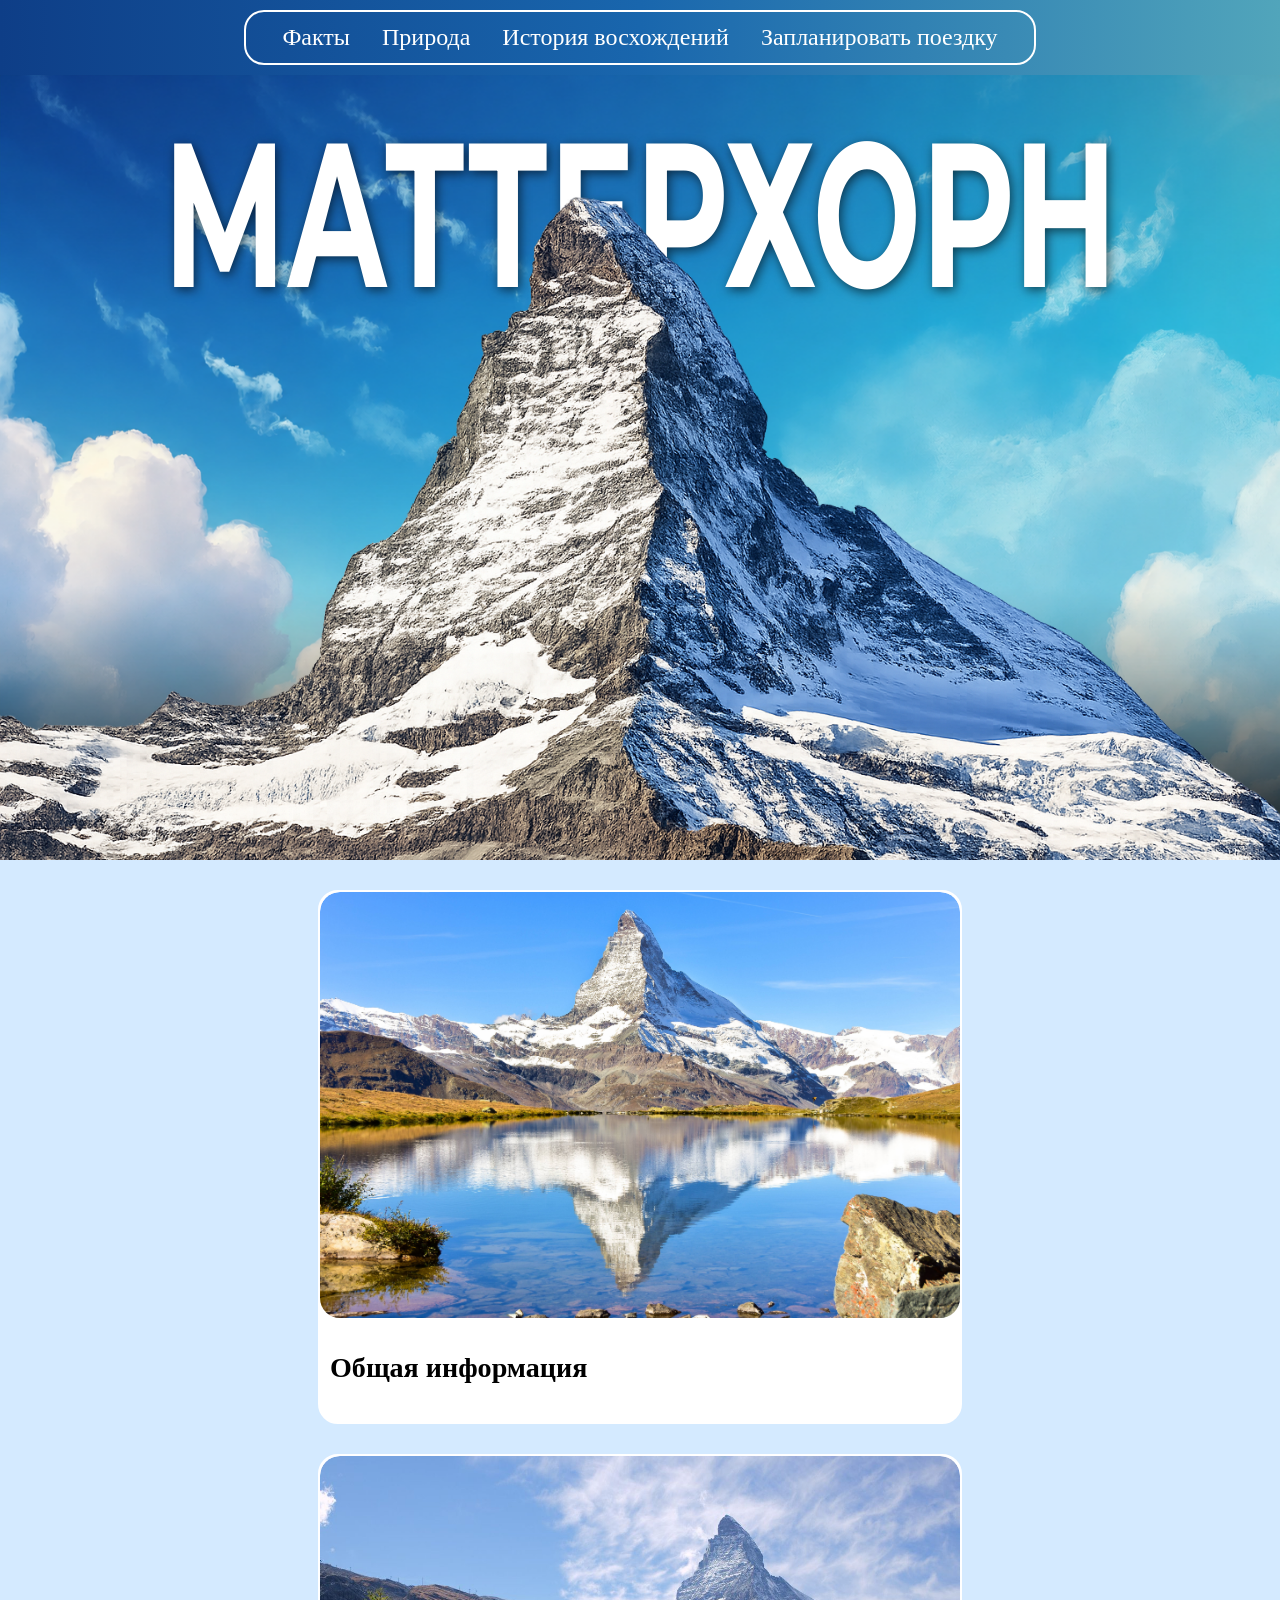
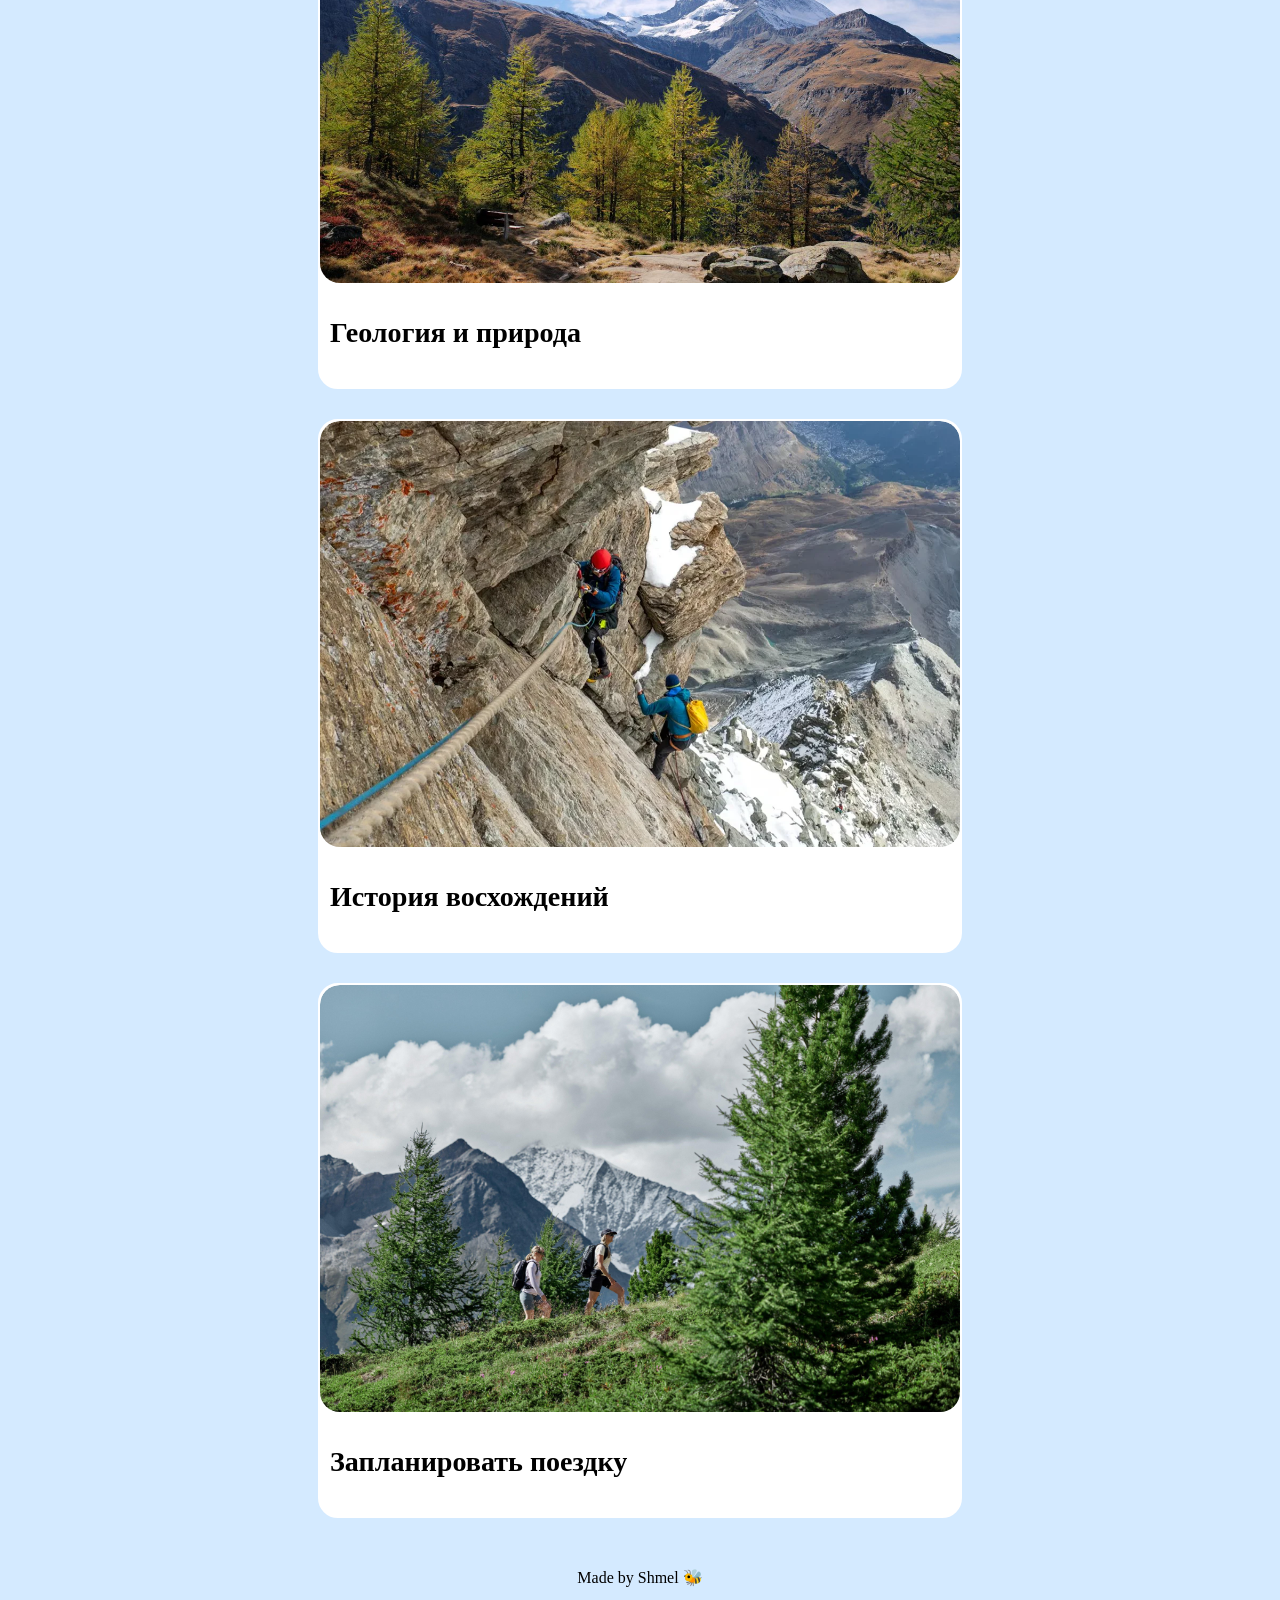
<file: index.html>
<!DOCTYPE html>
<html lang="en">
<head>
    <meta charset="UTF-8">
    <meta name="viewport" content="width=device-width, initial-scale=1.0">
    <title>Маттерхорн</title>
    <link rel="stylesheet" href="homework_style.css">

    <link rel="preconnect" href="https://fonts.googleapis.com">
    <link rel="preconnect" href="https://fonts.gstatic.com" crossorigin>
    <link href="https://fonts.googleapis.com/css2?family=Oswald:wght@200..700&family=Playfair+Display:ital,wght@0,400..900;1,400..900&family=Raleway:ital,wght@0,100..900;1,100..900&display=swap" rel="stylesheet">
    <link href="https://fonts.googleapis.com/css2?family=Climate+Crisis:YEAR@1979&display=swap" rel="stylesheet">
    <link href="https://fonts.googleapis.com/css2?family=Montserrat:wght@300;400;700;900&display=swap" rel="stylesheet">

</head>
<body>
    <header>
        <nav>
            <ul>
                <li><a href="#fact">Факты</a></li>
                <li><a href="#nature">Природа</a></li>
                <li><a href="#hist">История восхождений</a></li>
                <li><a href="#rest">Запланировать поездку</a></li>
            </ul>
        </nav>
    </header>
    <main>
        <div class="scene">
            <img src="image.png" alt="небо(фон)" class="bg">
            <img src="image (1)(1).png" alt="гора без фона" class="mnbg">
            <h1>МАТТЕРХОРН</h1>
        </div>
        <section id="fact" class="fact">
            <a href="facts.html">
                <div class="image-wrapper">
                    <img src="matter.png" alt="гора">
                </div>
                <h3>Общая информация</h3>
            </a>
        </section>
        <section id="nature" class="fact">
            <a href="nature.html">
                <div class="image-wrapper">
                    <img src="mat_nat.png" alt="гора">
                </div>
                <h3>Геология и природа</h3>
            </a>
        </section>
        <section id="hist" class="fact">
            <a href="history.html">
                <div class="image-wrapper">
                    <img src="mat_hist.png" alt="гора">
                </div>
                <h3>История восхождений </h3>
            </a>
        </section>
        <section id="rest" class="fact">
            <a href="form.html">
                <div class="image-wrapper">
                    <img src="mat_rest.png" alt="гора">
                </div>
                <h3>Запланировать поездку</h3>
            </a>
        </section>
    </main>
    <footer>
        <p>Made by Shmel <span class="bee-tr">🐝</span>
        <img src="flower-bee.gif" alt="гифка со шмелем" class="bee-gif">
        </p>
    </footer>
</body>
</html>
</file>
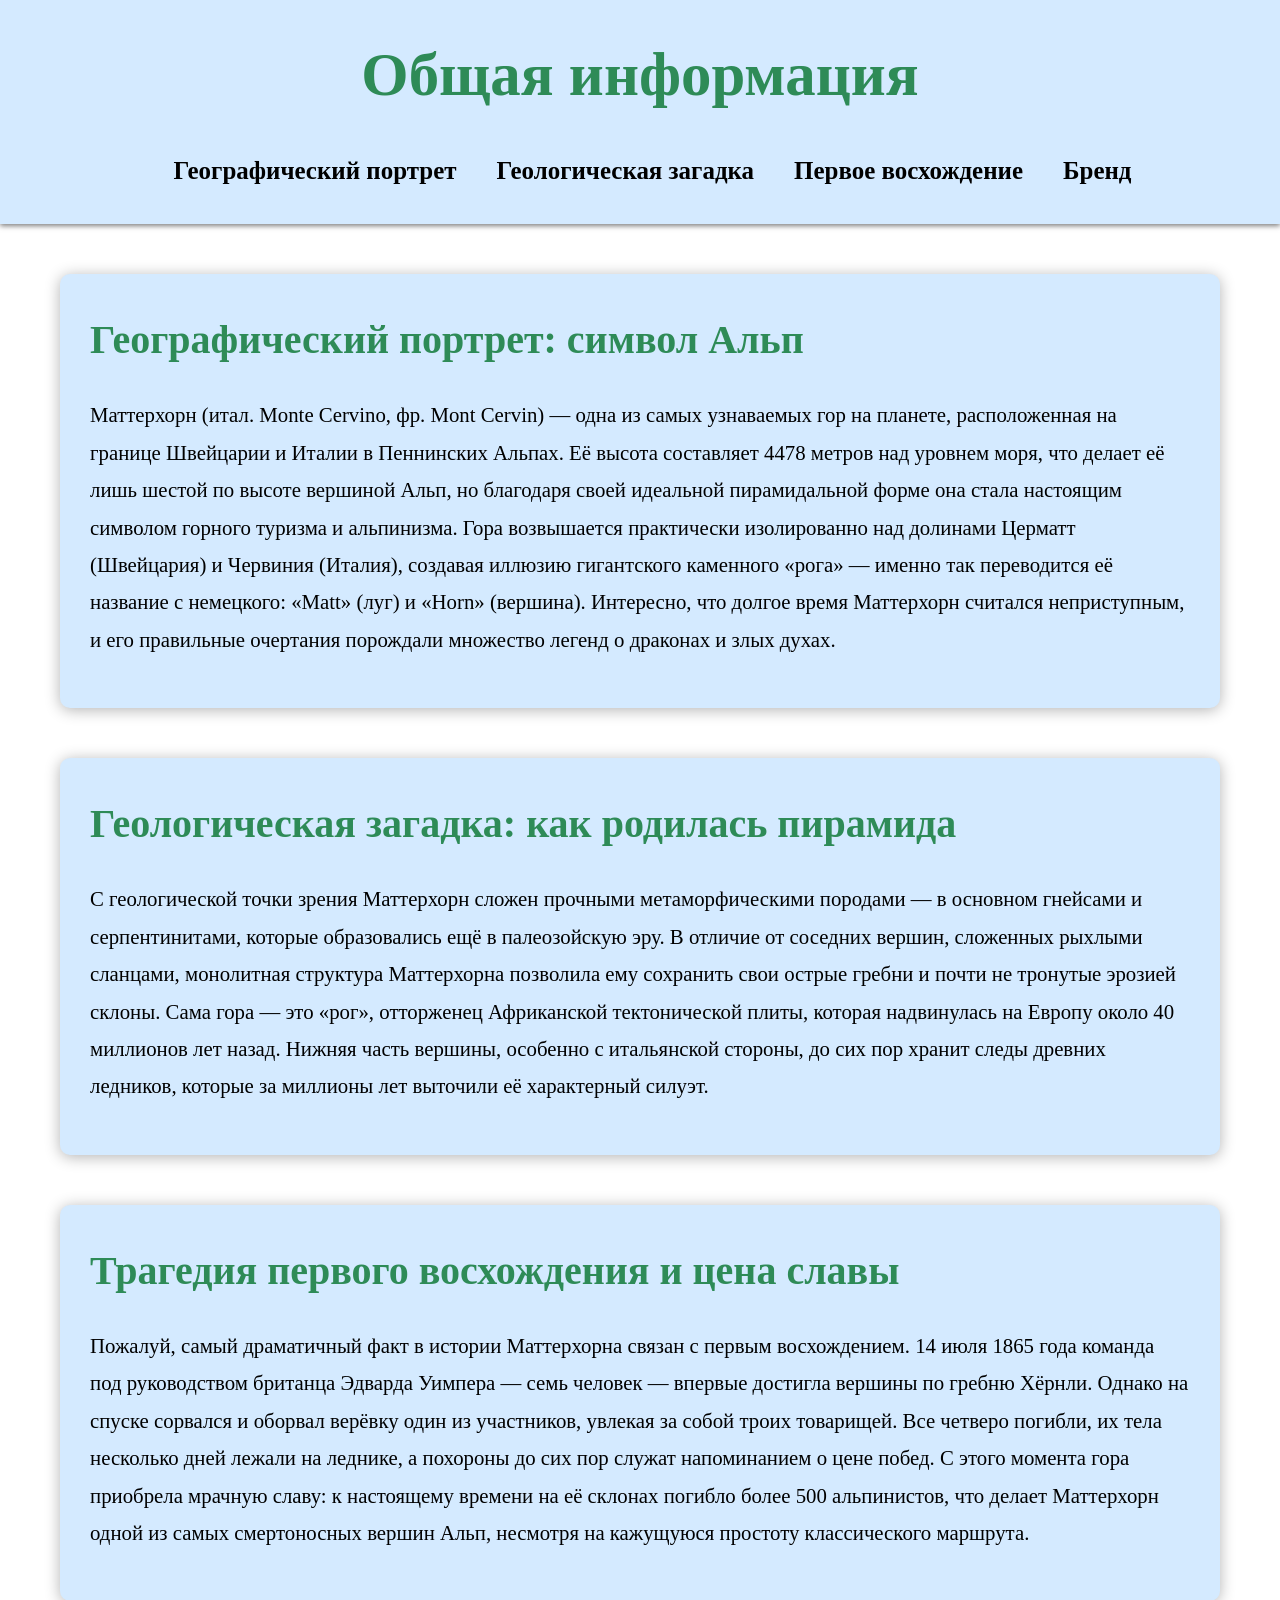
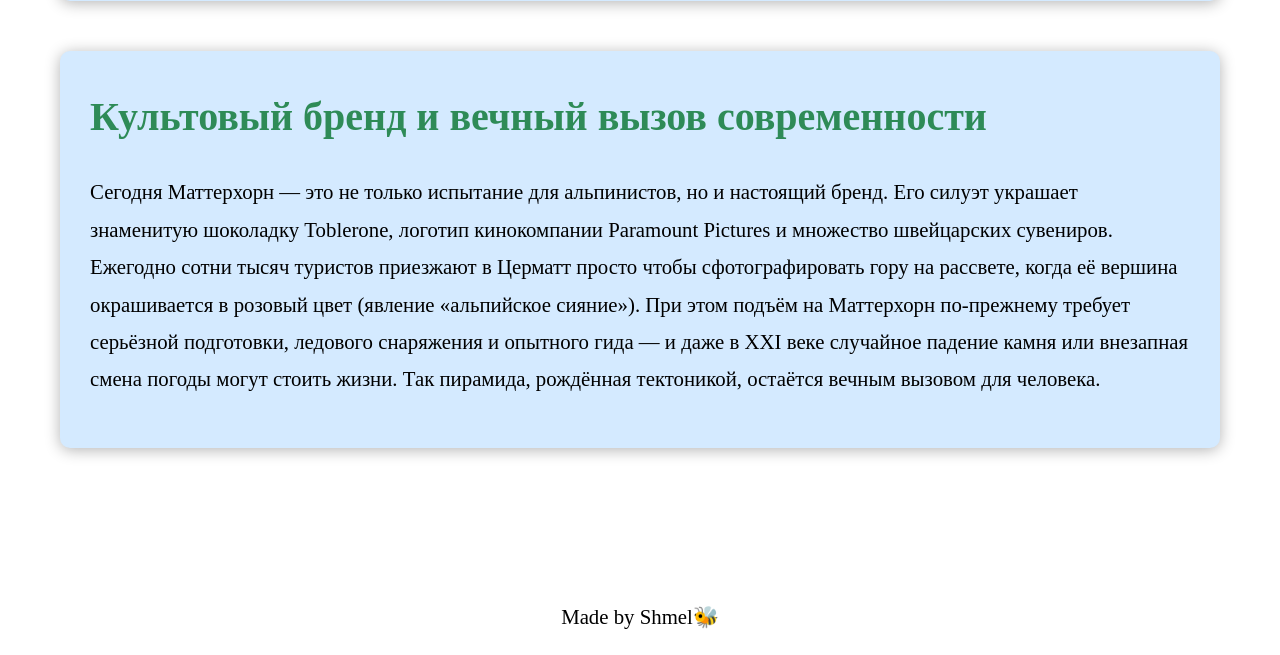
<file: facts.html>
<!DOCTYPE html>
<html lang="ru">
<head>
    <meta charset="UTF-8">
    <meta http-equiv="X-UA-Compatible" content="IE=edge">
    <meta name="viewport" content="width=device-width, initial-scale=1.0">
    <title>Факты</title>
    <link rel="stylesheet" href="style (1).css">
    <link href="https://fonts.googleapis.com/css2?family=Oswald:wght@200..700&family=Playfair+Display:ital,wght@0,400..900;1,400..900&family=Raleway:ital,wght@0,100..900;1,100..900&display=swap" rel="stylesheet">
</head>
<body>
    <header>
        <h1>Общая информация</h1>
        <nav>
            <ul>
                <li><a href="#about">Географический портрет</a></li>
                <li><a href="#about1">Геологическая загадка</a></li>
                <li><a href="#about2">Первое восхождение</a></li>
                <li><a href="#about3">Бренд</a></li>
            </ul>
        </nav>
    </header>

    <main>
        <section id="about">
            <h2>Географический портрет: символ Альп</h2>
            <p>Маттерхорн (итал. Monte Cervino, фр. Mont Cervin) — одна из самых узнаваемых гор на планете, расположенная на границе Швейцарии и Италии в Пеннинских Альпах. Её высота составляет 4478 метров над уровнем моря, что делает её лишь шестой по высоте вершиной Альп, но благодаря своей идеальной пирамидальной форме она стала настоящим символом горного туризма и альпинизма. Гора возвышается практически изолированно над долинами Церматт (Швейцария) и Червиния (Италия), создавая иллюзию гигантского каменного «рога» — именно так переводится её название с немецкого: «Matt» (луг) и «Horn» (вершина). Интересно, что долгое время Маттерхорн считался неприступным, и его правильные очертания порождали множество легенд о драконах и злых духах.</p>
        </section>

        <section id="about1">
            <h2>Геологическая загадка: как родилась пирамида</h2>
            <p>С геологической точки зрения Маттерхорн сложен прочными метаморфическими породами — в основном гнейсами и серпентинитами, которые образовались ещё в палеозойскую эру. В отличие от соседних вершин, сложенных рыхлыми сланцами, монолитная структура Маттерхорна позволила ему сохранить свои острые гребни и почти не тронутые эрозией склоны. Сама гора — это «рог», отторженец Африканской тектонической плиты, которая надвинулась на Европу около 40 миллионов лет назад. Нижняя часть вершины, особенно с итальянской стороны, до сих пор хранит следы древних ледников, которые за миллионы лет выточили её характерный силуэт.</p>
        </section>

        <section id="about2">
            <h2>Трагедия первого восхождения и цена славы</h2>
            <p>Пожалуй, самый драматичный факт в истории Маттерхорна связан с первым восхождением. 14 июля 1865 года команда под руководством британца Эдварда Уимпера — семь человек — впервые достигла вершины по гребню Хёрнли. Однако на спуске сорвался и оборвал верёвку один из участников, увлекая за собой троих товарищей. Все четверо погибли, их тела несколько дней лежали на леднике, а похороны до сих пор служат напоминанием о цене побед. С этого момента гора приобрела мрачную славу: к настоящему времени на её склонах погибло более 500 альпинистов, что делает Маттерхорн одной из самых смертоносных вершин Альп, несмотря на кажущуюся простоту классического маршрута.</p>
        </section>

        <section id="about3">
            <h2>Культовый бренд и вечный вызов современности</h2>
            <p>Сегодня Маттерхорн — это не только испытание для альпинистов, но и настоящий бренд. Его силуэт украшает знаменитую шоколадку Toblerone, логотип кинокомпании Paramount Pictures и множество швейцарских сувениров. Ежегодно сотни тысяч туристов приезжают в Церматт просто чтобы сфотографировать гору на рассвете, когда её вершина окрашивается в розовый цвет (явление «альпийское сияние»). При этом подъём на Маттерхорн по-прежнему требует серьёзной подготовки, ледового снаряжения и опытного гида — и даже в XXI веке случайное падение камня или внезапная смена погоды могут стоить жизни. Так пирамида, рождённая тектоникой, остаётся вечным вызовом для человека.</p>
        </section>
    </main>
    <footer>
        <p>Made by Shmel🐝</p>
    </footer>
</body>
</html>
</file>
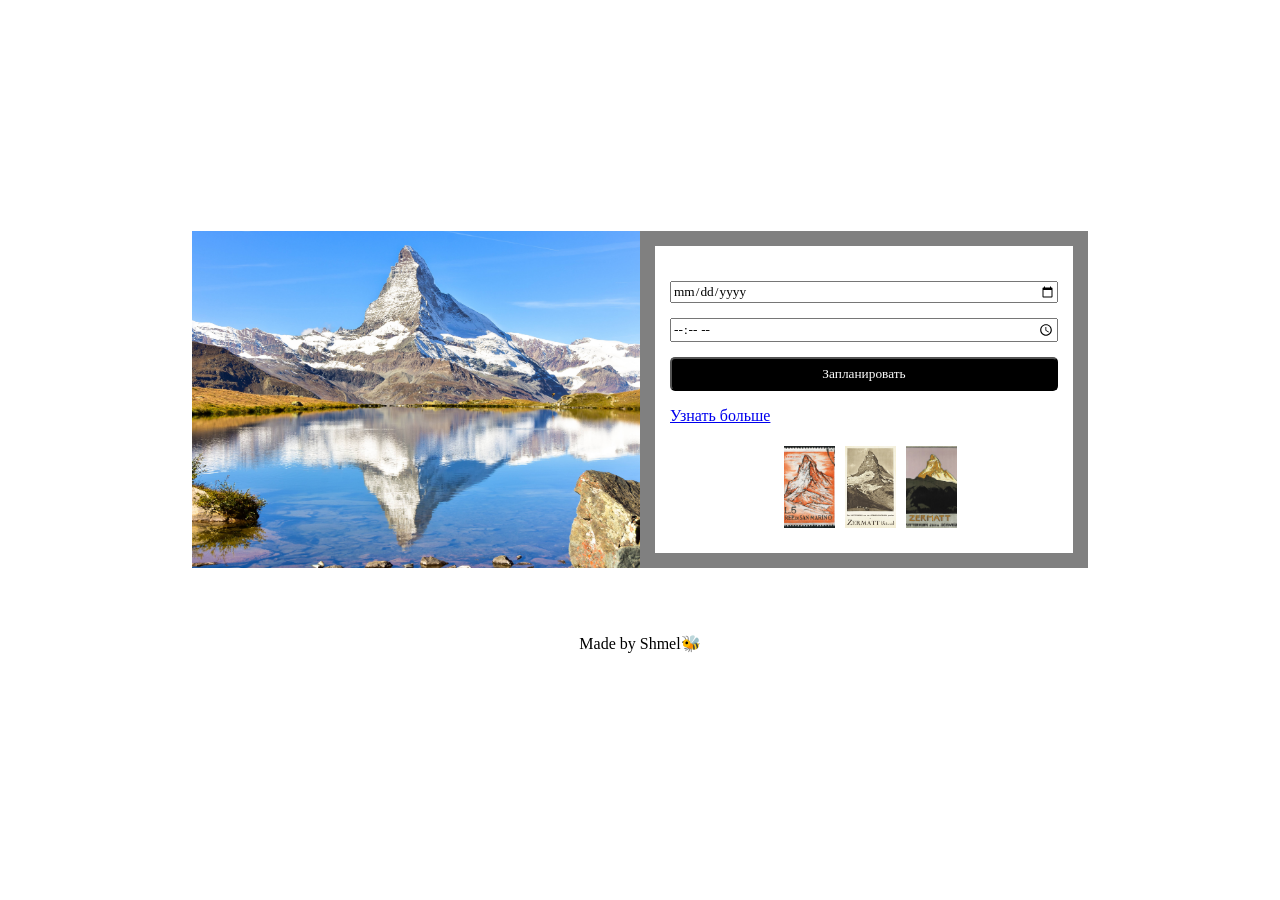
<file: form.html>
<!DOCTYPE html>
<html lang="en">
<head>
    <meta charset="UTF-8">
    <meta name="viewport" content="width=device-width, initial-scale=1.0">
    <title>Форма</title>
    <link rel="stylesheet" href="form_style.css">
    <link href="https://fonts.googleapis.com/css2?family=Oswald:wght@200..700&family=Playfair+Display:ital,wght@0,400..900;1,400..900&family=Raleway:ital,wght@0,100..900;1,100..900&display=swap" rel="stylesheet">
</head>
<body>
    <head></head>

    <main>
        <div class="wrapper">
            <img src="matter.png" alt="гора">
            <div class="container">
                <form id="form" action="">
                    <input type="date" name = "login" id = "login" placeholder = "Дата" required>
                    <input type="time" name = "password" id = "password" placeholder = "Время" required>
                    <input type="submit" value="Запланировать" class = "submit">
                </form>
                <p><a href="index.html">Узнать больше</a></p>
                <div class="images">
                    <img src="mar1.webp" alt="марка1">
                    <img src="mar2.jpg" alt="марка2">
                    <img src="mar3.webp" alt="марка3">
                </div>
            </div>
        </div>
        
    </main>

    <footer>
        <p>Made by Shmel🐝</p>
    </footer>
</body>
</html>
</file>
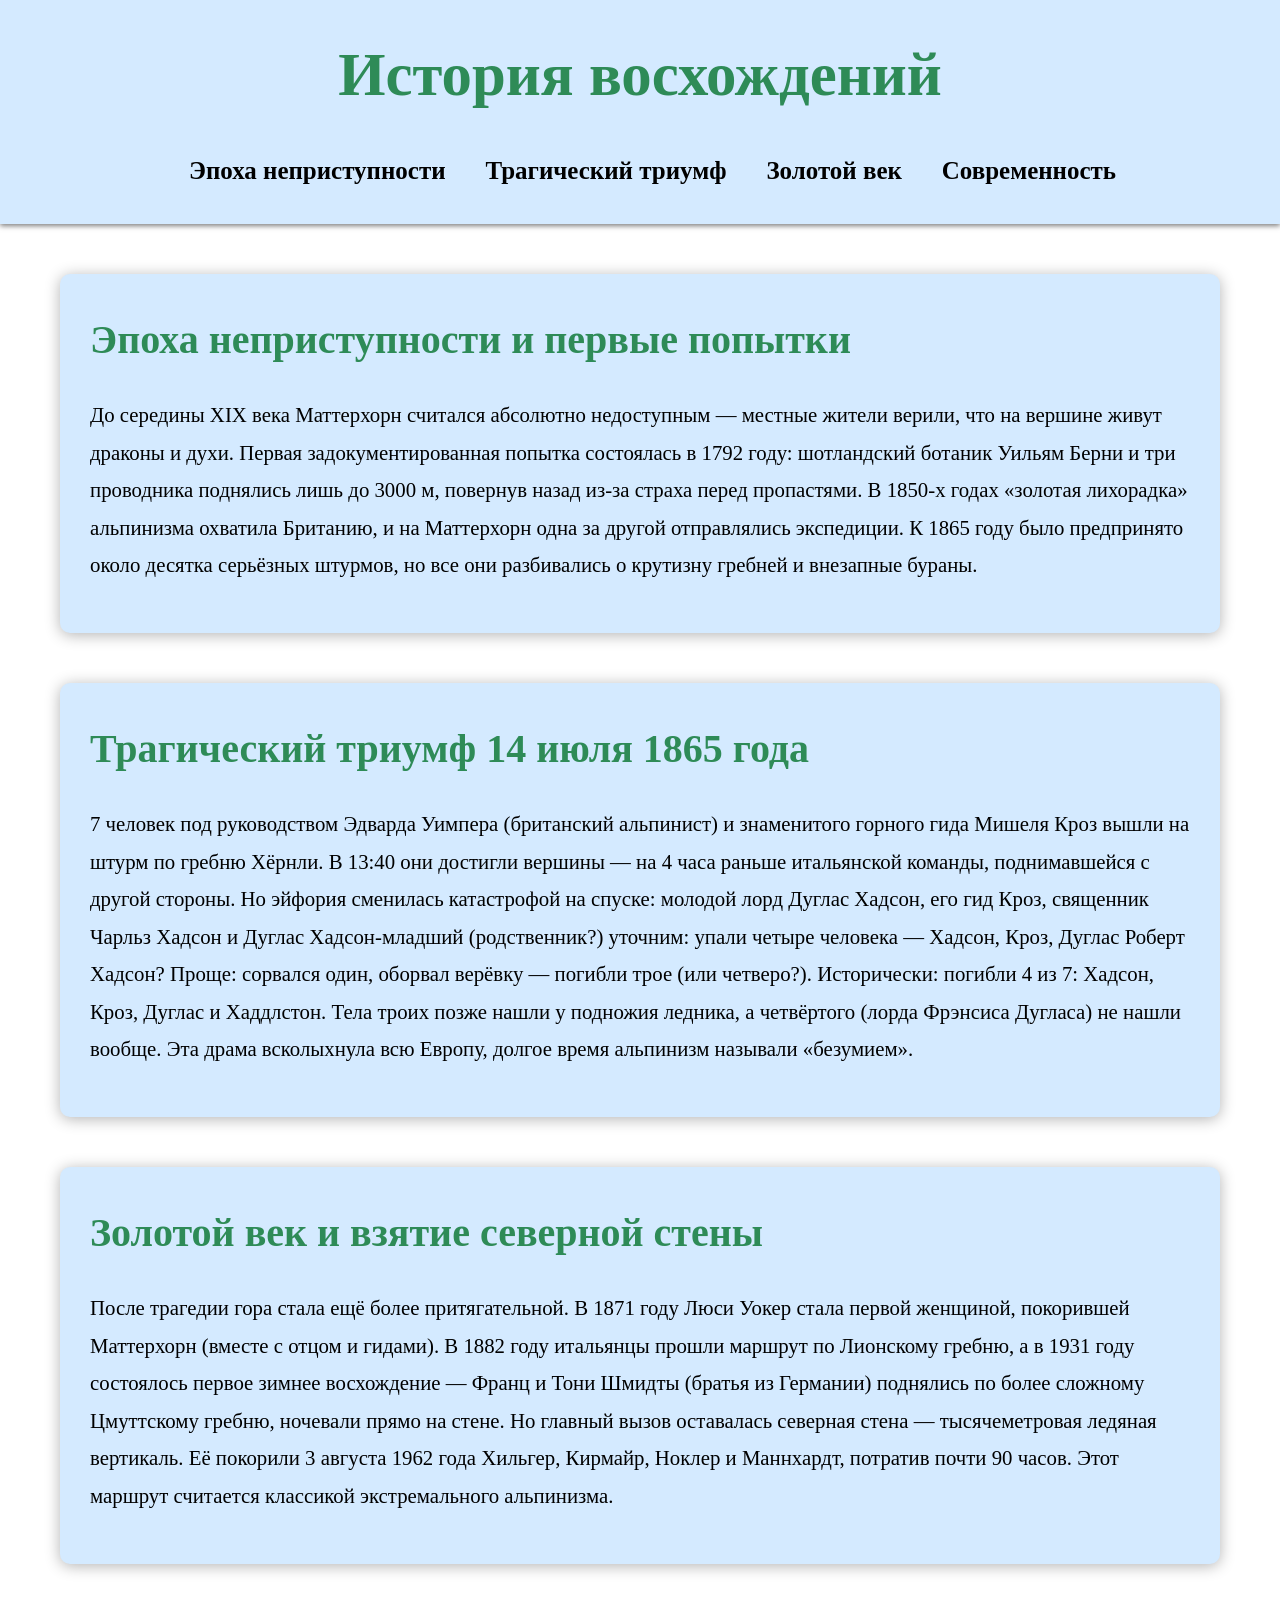
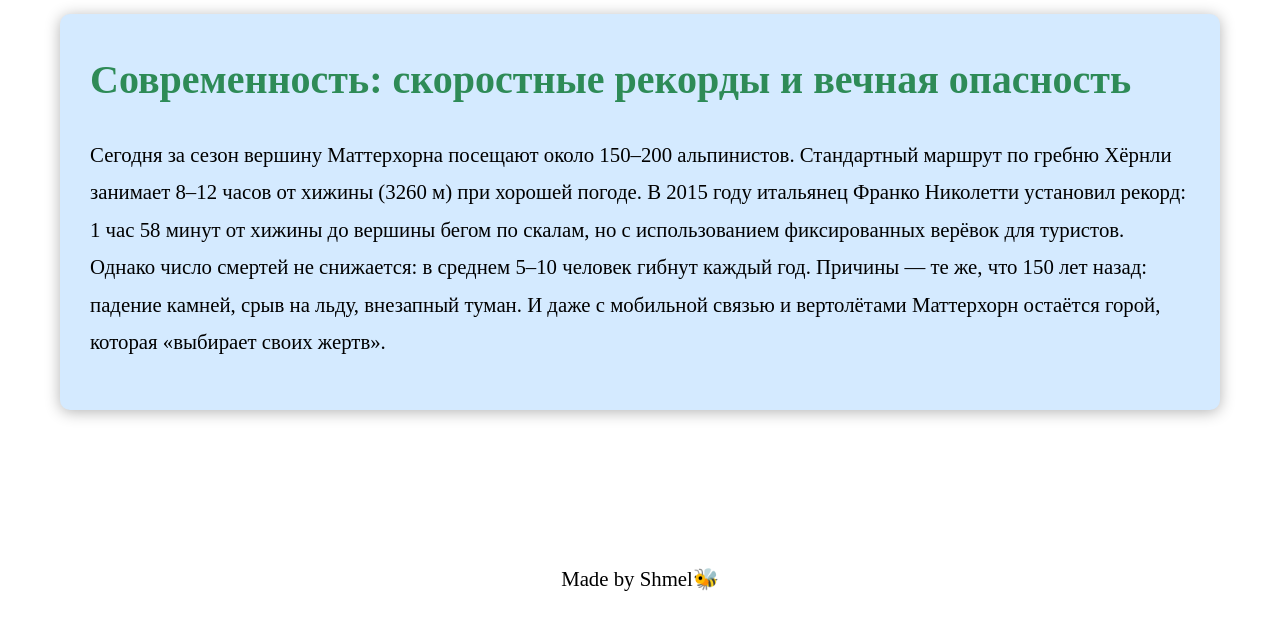
<file: history.html>
<!DOCTYPE html>
<html lang="ru">
<head>
    <meta charset="UTF-8">
    <meta http-equiv="X-UA-Compatible" content="IE=edge">
    <meta name="viewport" content="width=device-width, initial-scale=1.0">
    <title>История восхождений</title>
    <link rel="stylesheet" href="style (1).css">
    <link href="https://fonts.googleapis.com/css2?family=Oswald:wght@200..700&family=Playfair+Display:ital,wght@0,400..900;1,400..900&family=Raleway:ital,wght@0,100..900;1,100..900&display=swap" rel="stylesheet">
</head>
<body>
    <header>
        <h1>История восхождений</h1>
        <nav>
            <ul>
                <li><a href="#about">Эпоха неприступности</a></li>
                <li><a href="#about1">Трагический триумф</a></li>
                <li><a href="#about2">Золотой век</a></li>
                <li><a href="#about3">Современность</a></li>
            </ul>
        </nav>
    </header>

    <main>
        <section id="about">
            <h2>Эпоха неприступности и первые попытки</h2>
            <p>До середины XIX века Маттерхорн считался абсолютно недоступным — местные жители верили, что на вершине живут драконы и духи. Первая задокументированная попытка состоялась в 1792 году: шотландский ботаник Уильям Берни и три проводника поднялись лишь до 3000 м, повернув назад из-за страха перед пропастями. В 1850-х годах «золотая лихорадка» альпинизма охватила Британию, и на Маттерхорн одна за другой отправлялись экспедиции. К 1865 году было предпринято около десятка серьёзных штурмов, но все они разбивались о крутизну гребней и внезапные бураны.</p>
        </section>

        <section id="about1">
            <h2>Трагический триумф 14 июля 1865 года</h2>
            <p>7 человек под руководством Эдварда Уимпера (британский альпинист) и знаменитого горного гида Мишеля Кроз вышли на штурм по гребню Хёрнли. В 13:40 они достигли вершины — на 4 часа раньше итальянской команды, поднимавшейся с другой стороны. Но эйфория сменилась катастрофой на спуске: молодой лорд Дуглас Хадсон, его гид Кроз, священник Чарльз Хадсон и Дуглас Хадсон-младший (родственник?) уточним: упали четыре человека — Хадсон, Кроз, Дуглас Роберт Хадсон? Проще: сорвался один, оборвал верёвку — погибли трое (или четверо?). Исторически: погибли 4 из 7: Хадсон, Кроз, Дуглас и Хаддлстон. Тела троих позже нашли у подножия ледника, а четвёртого (лорда Фрэнсиса Дугласа) не нашли вообще. Эта драма всколыхнула всю Европу, долгое время альпинизм называли «безумием».</p>
        </section>

        <section id="about2">
            <h2>Золотой век и взятие северной стены</h2>
            <p>После трагедии гора стала ещё более притягательной. В 1871 году Люси Уокер стала первой женщиной, покорившей Маттерхорн (вместе с отцом и гидами). В 1882 году итальянцы прошли маршрут по Лионскому гребню, а в 1931 году состоялось первое зимнее восхождение — Франц и Тони Шмидты (братья из Германии) поднялись по более сложному Цмуттскому гребню, ночевали прямо на стене. Но главный вызов оставалась северная стена — тысячеметровая ледяная вертикаль. Её покорили 3 августа 1962 года Хильгер, Кирмайр, Ноклер и Маннхардт, потратив почти 90 часов. Этот маршрут считается классикой экстремального альпинизма.</p>
        </section>

        <section id="about3">
            <h2>Современность: скоростные рекорды и вечная опасность</h2>
            <p>Сегодня за сезон вершину Маттерхорна посещают около 150–200 альпинистов. Стандартный маршрут по гребню Хёрнли занимает 8–12 часов от хижины (3260 м) при хорошей погоде. В 2015 году итальянец Франко Николетти установил рекорд: 1 час 58 минут от хижины до вершины бегом по скалам, но с использованием фиксированных верёвок для туристов. Однако число смертей не снижается: в среднем 5–10 человек гибнут каждый год. Причины — те же, что 150 лет назад: падение камней, срыв на льду, внезапный туман. И даже с мобильной связью и вертолётами Маттерхорн остаётся горой, которая «выбирает своих жертв».</p>
        </section>
    </main>
    <footer>
        <p>Made by Shmel🐝</p>
    </footer>
</body>
</html>
</file>
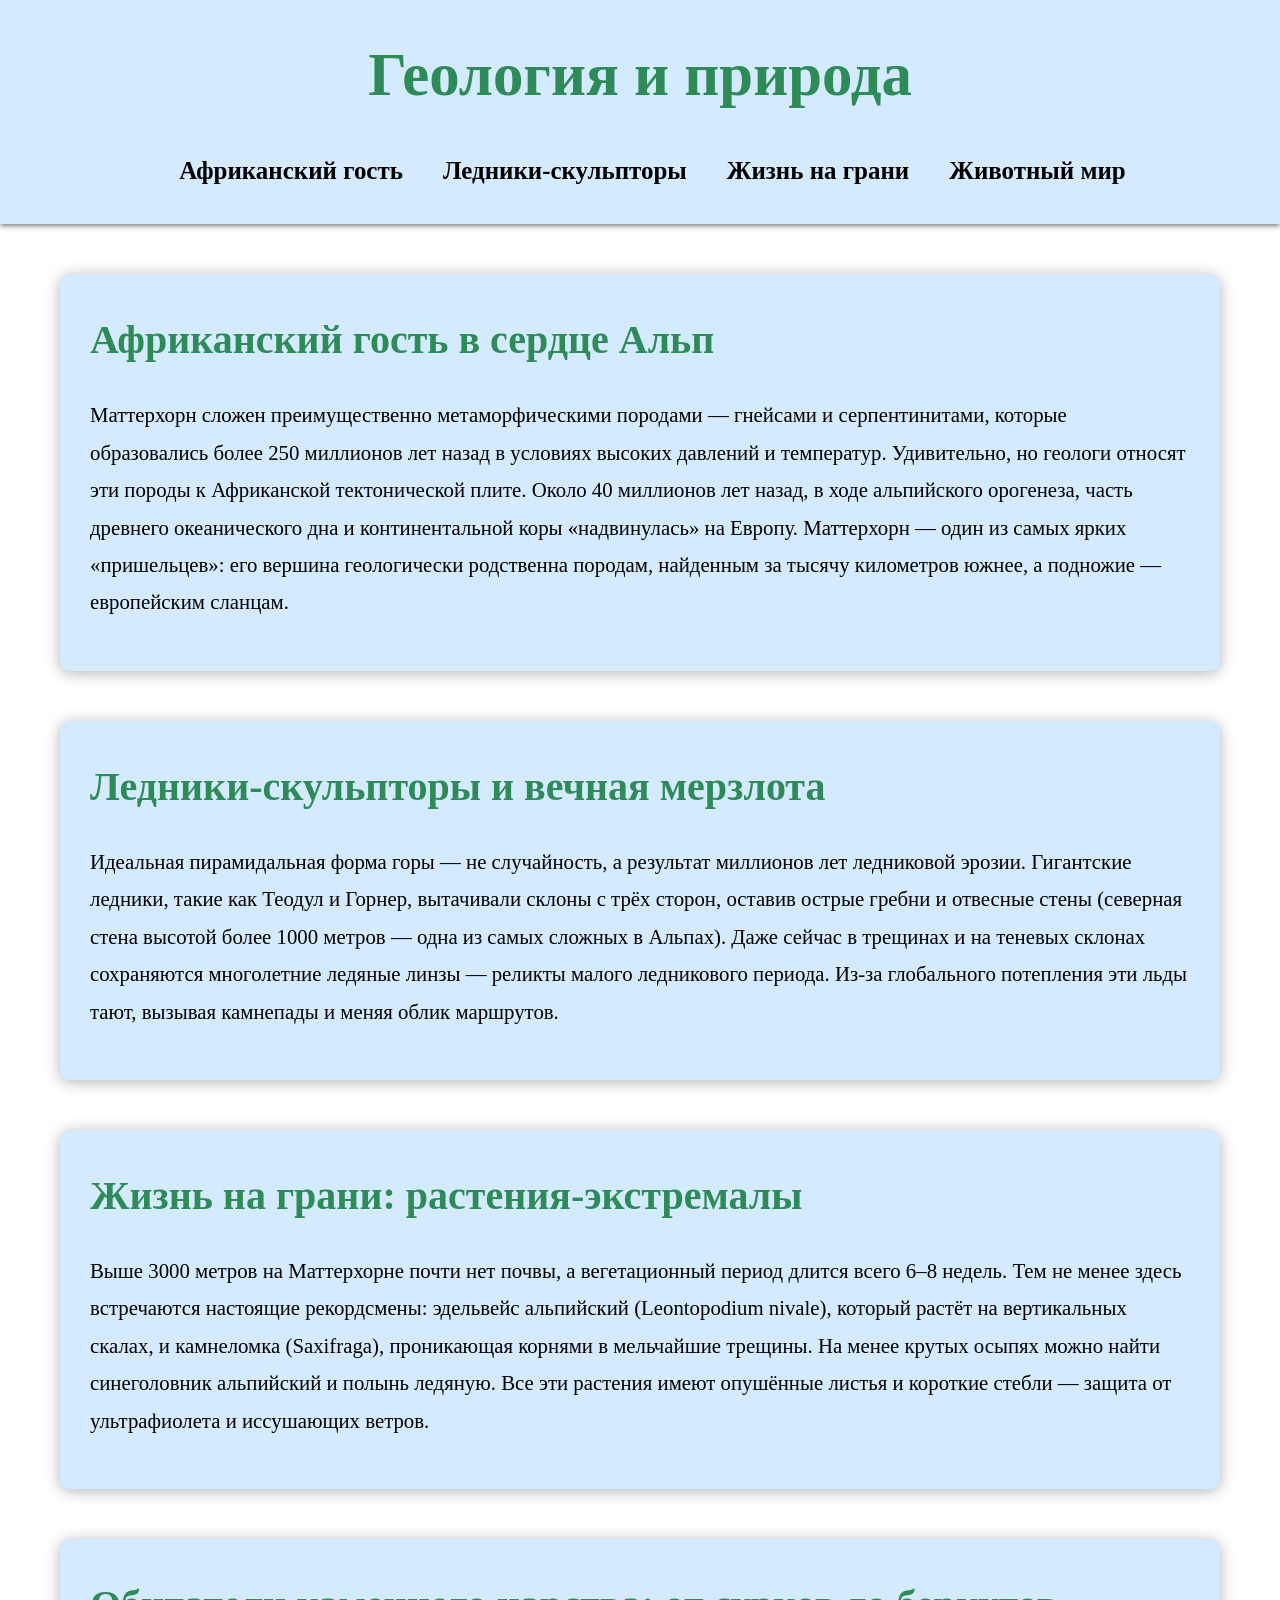
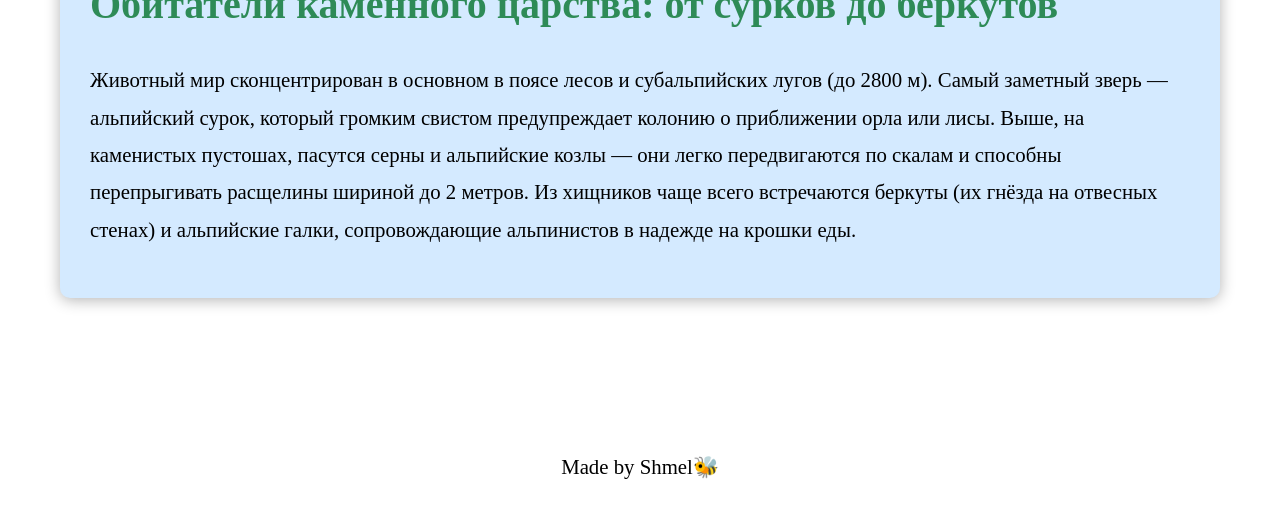
<file: nature.html>
<!DOCTYPE html>
<html lang="ru">
<head>
    <meta charset="UTF-8">
    <meta http-equiv="X-UA-Compatible" content="IE=edge">
    <meta name="viewport" content="width=device-width, initial-scale=1.0">
    <title>Природа</title>
    <link rel="stylesheet" href="style (1).css">
        <link href="https://fonts.googleapis.com/css2?family=Oswald:wght@200..700&family=Playfair+Display:ital,wght@0,400..900;1,400..900&family=Raleway:ital,wght@0,100..900;1,100..900&display=swap" rel="stylesheet">


</head>
<body>
    <header>
        <h1>Геология и природа</h1>
        <nav>
            <ul>
                <li><a href="#about">Африканский гость</a></li>
                <li><a href="#about1">Ледники-скульпторы</a></li>
                <li><a href="#about2">Жизнь на грани</a></li>
                <li><a href="#about3">Животный мир</a></li>
            </ul>
        </nav>
    </header>

    <main>
        <section id="about">
            <h2>Африканский гость в сердце Альп</h2>
            <p>Маттерхорн сложен преимущественно метаморфическими породами — гнейсами и серпентинитами, которые образовались более 250 миллионов лет назад в условиях высоких давлений и температур. Удивительно, но геологи относят эти породы к Африканской тектонической плите. Около 40 миллионов лет назад, в ходе альпийского орогенеза, часть древнего океанического дна и континентальной коры «надвинулась» на Европу. Маттерхорн — один из самых ярких «пришельцев»: его вершина геологически родственна породам, найденным за тысячу километров южнее, а подножие — европейским сланцам.</p>
        </section>

        <section id="about1">
            <h2>Ледники-скульпторы и вечная мерзлота</h2>
            <p>Идеальная пирамидальная форма горы — не случайность, а результат миллионов лет ледниковой эрозии. Гигантские ледники, такие как Теодул и Горнер, вытачивали склоны с трёх сторон, оставив острые гребни и отвесные стены (северная стена высотой более 1000 метров — одна из самых сложных в Альпах). Даже сейчас в трещинах и на теневых склонах сохраняются многолетние ледяные линзы — реликты малого ледникового периода. Из-за глобального потепления эти льды тают, вызывая камнепады и меняя облик маршрутов.</p>
        </section>

        <section id="about2">
            <h2>Жизнь на грани: растения-экстремалы</h2>
            <p>Выше 3000 метров на Маттерхорне почти нет почвы, а вегетационный период длится всего 6–8 недель. Тем не менее здесь встречаются настоящие рекордсмены: эдельвейс альпийский (Leontopodium nivale), который растёт на вертикальных скалах, и камнеломка (Saxifraga), проникающая корнями в мельчайшие трещины. На менее крутых осыпях можно найти синеголовник альпийский и полынь ледяную. Все эти растения имеют опушённые листья и короткие стебли — защита от ультрафиолета и иссушающих ветров.</p>
        </section>

        <section id="about3">
            <h2>Обитатели каменного царства: от сурков до беркутов</h2>
            <p>Животный мир сконцентрирован в основном в поясе лесов и субальпийских лугов (до 2800 м). Самый заметный зверь — альпийский сурок, который громким свистом предупреждает колонию о приближении орла или лисы. Выше, на каменистых пустошах, пасутся серны и альпийские козлы — они легко передвигаются по скалам и способны перепрыгивать расщелины шириной до 2 метров. Из хищников чаще всего встречаются беркуты (их гнёзда на отвесных стенах) и альпийские галки, сопровождающие альпинистов в надежде на крошки еды.</p>
        </section>
    </main>
    <footer>
        <p>Made by Shmel🐝</p>
    </footer>
</body>
</html>
</file>
<file: homework_style.css>
body {
    margin: 0;
    background-color: #d4eaff;
    margin-bottom: 10px;
}

header{
    width: 100%;
    background: linear-gradient(to right, #0e3e87 0%, #1966ad 50%, #51a5bb 100%);
    margin: 0;
    color: #fff;
    padding: 10px 0px;
}

ul {
    margin: 0 auto;
    padding: 12px 36px;
    list-style: none;
    display: flex;
    gap: 2rem;
    border: 2px solid #fff;
    border-radius: 20px;
    width: fit-content;
}

li a{
    margin: 0;
    font-size: 1.5rem;
    font-family: Bahnschrift;
    color: white;
    text-decoration: none;
    transition: 0.5s;
}

li:hover{
    transition: 0.5s;
    text-decoration: underline;
}

main{
    margin: 0;
}

img{
    transition: 0.5s;
}

h3{
    font-family: Bahnschrift;
}

.scene {
    position: relative; 
}

.scene img {
    display: block; 
    width: 100%;
}

.mnbg {
    position: absolute;
    bottom: 0;
    right: 0;    
    z-index: 2;     
}
h1 {
    position: absolute;
    top: 60px;
    left: 50%;
    transform: translateX(-50%) scaleY(1.6);
    z-index: 1;
    font-size: 8rem;
    color: white;
    text-shadow: 2px 2px 8px rgba(0, 0, 0, 0.6);
    font-family: 'Montserrat', sans-serif;
    font-weight: bold;
    margin: 0;
}

section{
    overflow: hidden;
    margin-top: 30px;
}

section a{
    color: black;
    text-decoration: none;
    font-size: 1.5rem;
}

section h3{
    margin-left: 10px;
}

.fact:hover img{
    transform: scale(1.2);
}

.fact{
    width: 50%;
    margin: 30px auto 0 auto;
    background-color: #fff;
    border: 2px solid #fff;
    border-radius: 20px;
    padding-bottom: 10px;
}

.fact img{
    width: 100%;
    border-radius: 20px;
}

.image-wrapper {
    width: 100%;
    overflow: hidden;  
    border-radius: 20px 20px 0 0; 
}

footer {
    margin-top: 50px;
    text-align: center;
    font-family: Bahnschrift;
}

.bee-gif {
    display: none;
    margin-top: 10px;
    max-width: 100px;
    transition: none;
}

.bee-tr:active + .bee-gif {
    display: inline-block;
}

.bee-tr {
    cursor: pointer;
    display: inline-block;
    transition: transform 0.2s;
}
.bee-tr:hover {
    transform: scale(1.2);
}
</file>
<file: style (1).css>
* {
    box-sizing: border-box;
    margin: 0;
    padding: 0;
    font-family: Bahnschrift;
}

body {
    background-color: #ffffff;
    color: black;
    line-height: 1.8;
    margin: 0;
    padding: 0;
}

header {
    background-color: #d4eaff;
    color: black;
    padding: 20px;
    text-align: center;
    box-shadow: 0 2px 5px rgba(0, 0, 0, 0.5);
}

header h1 {
    font-size: 3.8em;
    margin-bottom: 10px;
    color: #2E8B57;
    font-family: Bahnschrift;
}

nav ul {
    list-style: none;
    display: flex;
    justify-content: center;
    padding: 10px 0;
}

nav ul li {
    margin: 0 20px;
}

nav ul li a {
    color: #000;
    text-decoration: none;
    font-weight: bold;
    transition: color 0.3s;
    font-size: 1.3em;
    font-family: Bahnschrift;
}

nav ul li a:hover {
    color: #2E8B57;
}

main {
    padding: 50px 20px;
    max-width: 1200px;
    margin: auto;
}

section {
    margin-bottom: 50px;
    padding: 30px;
    background-color: #d4eaff;
    border-radius: 10px;
    box-shadow: 0 2px 15px rgba(0, 0, 0, 0.3);
}

h2 {
    color: #2E8B57;
    margin-bottom: 20px;
    font-size: 2.5em;
    font-family: Bahnschrift;
}

p {
    margin-bottom: 20px;
    font-size: 1.3em;
    font-family: Bahnschrift;
}

ul {
    list-style: disc;
    margin-left: 25px;
}

img {
    max-width: 100%;
    height: auto;
    margin-top: 20px;
    border-radius: 5px;
}

ul li {
    color: #ffffff;
    font-size: 1.2em;
    font-family: Bahnschrift;
}

footer {
    margin-top: 50px;
    text-align: center;
    font-family: Bahnschrift;
}
</file>
<file: form_style.css>
@import url('https://fonts.googleapis.com/css2?family=Raleway:wght@300;400;700&&display=swap');

* {
    font-family: Bahnschrift;
    box-sizing: border-box;
}

body {
    margin: 0;    
    min-height: 100vh;
    display: flex;
    flex-direction: column;
    justify-content: center; 
    align-items: center; 
}

.wrapper {
    width: 70%;     
    display: flex;
    flex-direction: row;
    margin: 0 auto;
}

.wrapper img {
    width: 50%;      
    height: auto;      
    object-fit: cover;   
    display: block;   
}

.container {
    width: 50%; 
    border: gray solid 15px;
    display: flex;
    flex-direction: column;
    padding: 20px 15px;
}


form {
    display: flex;
    flex-direction: column;
}

input {
    margin-top: 15px;
}

.images > img {
    width: 33%;
    margin: 5px;
    box-sizing: border-box;
}

.images {
    margin-left: 28%;
    width: 40%;
    display: flex;
    flex-direction: row;
}

input[type="text"] {
    height: 30px;
    border: black solid 1.5px;
    border-radius: 5px;
    margin: 7px;
}

.check {
    display: flex;
    justify-content: flex-end;
}

label {
    margin-top: 11px;
}

.submit {
    background-color: black;
    color: white;
    border-radius: 5px;
    padding: 7px;
}

footer {
    margin-top: 50px;
    text-align: center;
}

@media (max-width: 768px){
    .wrapper {
        width: 100%;
    }
}
</file>
